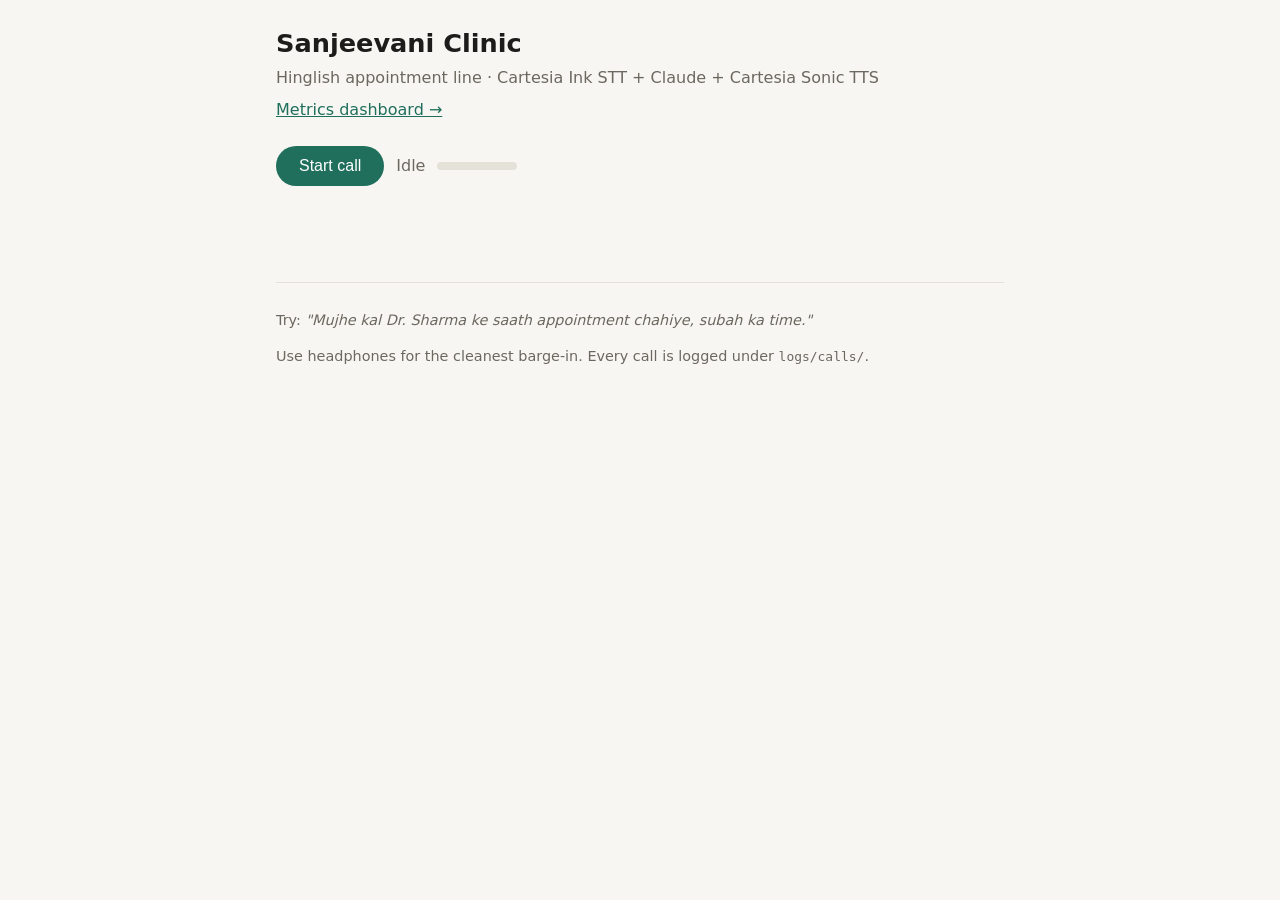
<file: static/index.html>
<!doctype html>
<html lang="en">
<head>
  <meta charset="utf-8">
  <meta name="viewport" content="width=device-width, initial-scale=1">
  <title>Sanjeevani Clinic voice bot</title>
  <link rel="stylesheet" href="/static/style.css">
</head>
<body>
  <main class="wrap">
    <header>
      <h1>Sanjeevani Clinic</h1>
      <p class="sub">Hinglish appointment line · Cartesia Ink STT + Claude + Cartesia Sonic TTS</p>
      <nav><a href="/dashboard">Metrics dashboard →</a></nav>
    </header>

    <section class="call">
      <button id="callBtn" class="btn primary">Start call</button>
      <span id="status" class="status">Idle</span>
      <span id="meter" class="meter"><span></span></span>
    </section>

    <section id="booking" class="booking" hidden></section>

    <section class="log" id="log" aria-live="polite"></section>
    <p id="partial" class="partial"></p>

    <section class="hint">
      <p>Try: <em>"Mujhe kal Dr. Sharma ke saath appointment chahiye, subah ka time."</em></p>
      <p>Use headphones for the cleanest barge-in. Every call is logged under <code>logs/calls/</code>.</p>
    </section>
  </main>
  <script src="/static/app.js"></script>
</body>
</html>
</file>
<file: static/style.css>
:root {
  --bg: #f7f6f2; --fg: #1d1c1a; --muted: #6b6860; --card: #ffffff; --line: #e4e1d8;
  --accent: #1f6f5c; --accent-fg: #ffffff; --user: #e9f2ef; --bot: #ffffff; --warn: #a34a28;
  --good: #1f6f5c; --bar1: #7aa9c9; --bar2: #d7a14a; --bar3: #1f6f5c; --bar4: #b46f9e;
}
@media (prefers-color-scheme: dark) {
  :root {
    --bg: #161614; --fg: #ecebe6; --muted: #a29f95; --card: #201f1c; --line: #34322d;
    --accent: #5cc0a3; --accent-fg: #0d1512; --user: #1d2a26; --bot: #201f1c; --warn: #e39272;
    --good: #5cc0a3;
  }
}
* { box-sizing: border-box; }
body { margin: 0; background: var(--bg); color: var(--fg);
  font: 16px/1.5 system-ui, -apple-system, "Segoe UI", "Noto Sans Devanagari", sans-serif; }
.wrap { max-width: 760px; margin: 0 auto; padding: 24px 16px 64px; }
.wide { max-width: 1100px; }
h1 { margin: 0; font-size: 1.6rem; }
h2 { font-size: 1.1rem; margin: 28px 0 8px; }
.sub { color: var(--muted); margin: 4px 0 8px; }
a { color: var(--accent); }
code { font-size: .9em; }
.call { display: flex; align-items: center; gap: 12px; margin: 24px 0; flex-wrap: wrap; }
.btn { border: 1px solid var(--line); background: var(--card); color: var(--fg); border-radius: 999px;
  padding: 10px 22px; font-size: 1rem; cursor: pointer; }
.btn.primary { background: var(--accent); color: var(--accent-fg); border-color: transparent; }
.btn.danger { background: var(--warn); color: #fff; border-color: transparent; }
.status { color: var(--muted); }
.meter { width: 80px; height: 8px; background: var(--line); border-radius: 4px; overflow: hidden; }
.meter span { display: block; height: 100%; width: 0; background: var(--accent); transition: width .08s; }
.log { display: flex; flex-direction: column; gap: 10px; }
.msg { padding: 10px 14px; border-radius: 14px; max-width: 85%; border: 1px solid var(--line); }
.msg.user { align-self: flex-end; background: var(--user); }
.msg.bot { align-self: flex-start; background: var(--bot); }
.msg.err { align-self: center; color: var(--warn); border-color: var(--warn); font-size: .9rem; }
.msg .lat { display: block; margin-top: 4px; color: var(--muted); font-size: .78rem; font-variant-numeric: tabular-nums; }
.msg.cut { opacity: .65; }
.partial { color: var(--muted); font-style: italic; min-height: 1.5em; text-align: right; }
.booking { background: var(--card); border: 2px solid var(--good); border-radius: 12px; padding: 12px 16px; margin-bottom: 16px; }
.hint { color: var(--muted); font-size: .9rem; margin-top: 32px; border-top: 1px solid var(--line); padding-top: 12px; }
table { width: 100%; border-collapse: collapse; font-size: .88rem; font-variant-numeric: tabular-nums; }
th, td { text-align: left; padding: 6px 8px; border-bottom: 1px solid var(--line); vertical-align: top; }
th { color: var(--muted); font-weight: 600; }
tr.click { cursor: pointer; }
tr.click:hover, tr.sel { background: var(--user); }
.scroll { overflow-x: auto; }
.cards { display: grid; grid-template-columns: repeat(auto-fit, minmax(180px, 1fr)); gap: 12px; }
.card { background: var(--card); border: 1px solid var(--line); border-radius: 12px; padding: 12px; }
.card .k { color: var(--muted); font-size: .8rem; }
.card .v { font-size: 1.4rem; font-weight: 600; font-variant-numeric: tabular-nums; }
.card .v small { font-size: .8rem; color: var(--muted); font-weight: 400; }
.wf { position: relative; height: 14px; background: var(--line); border-radius: 3px; min-width: 200px; }
.wf i { position: absolute; top: 0; height: 100%; border-radius: 3px; }
.legend { display: flex; gap: 14px; flex-wrap: wrap; font-size: .8rem; color: var(--muted); margin: 6px 0; }
.legend b { display: inline-block; width: 10px; height: 10px; border-radius: 2px; margin-right: 4px; vertical-align: -1px; }
.empty { color: var(--muted); padding: 24px 0; }
</file>
